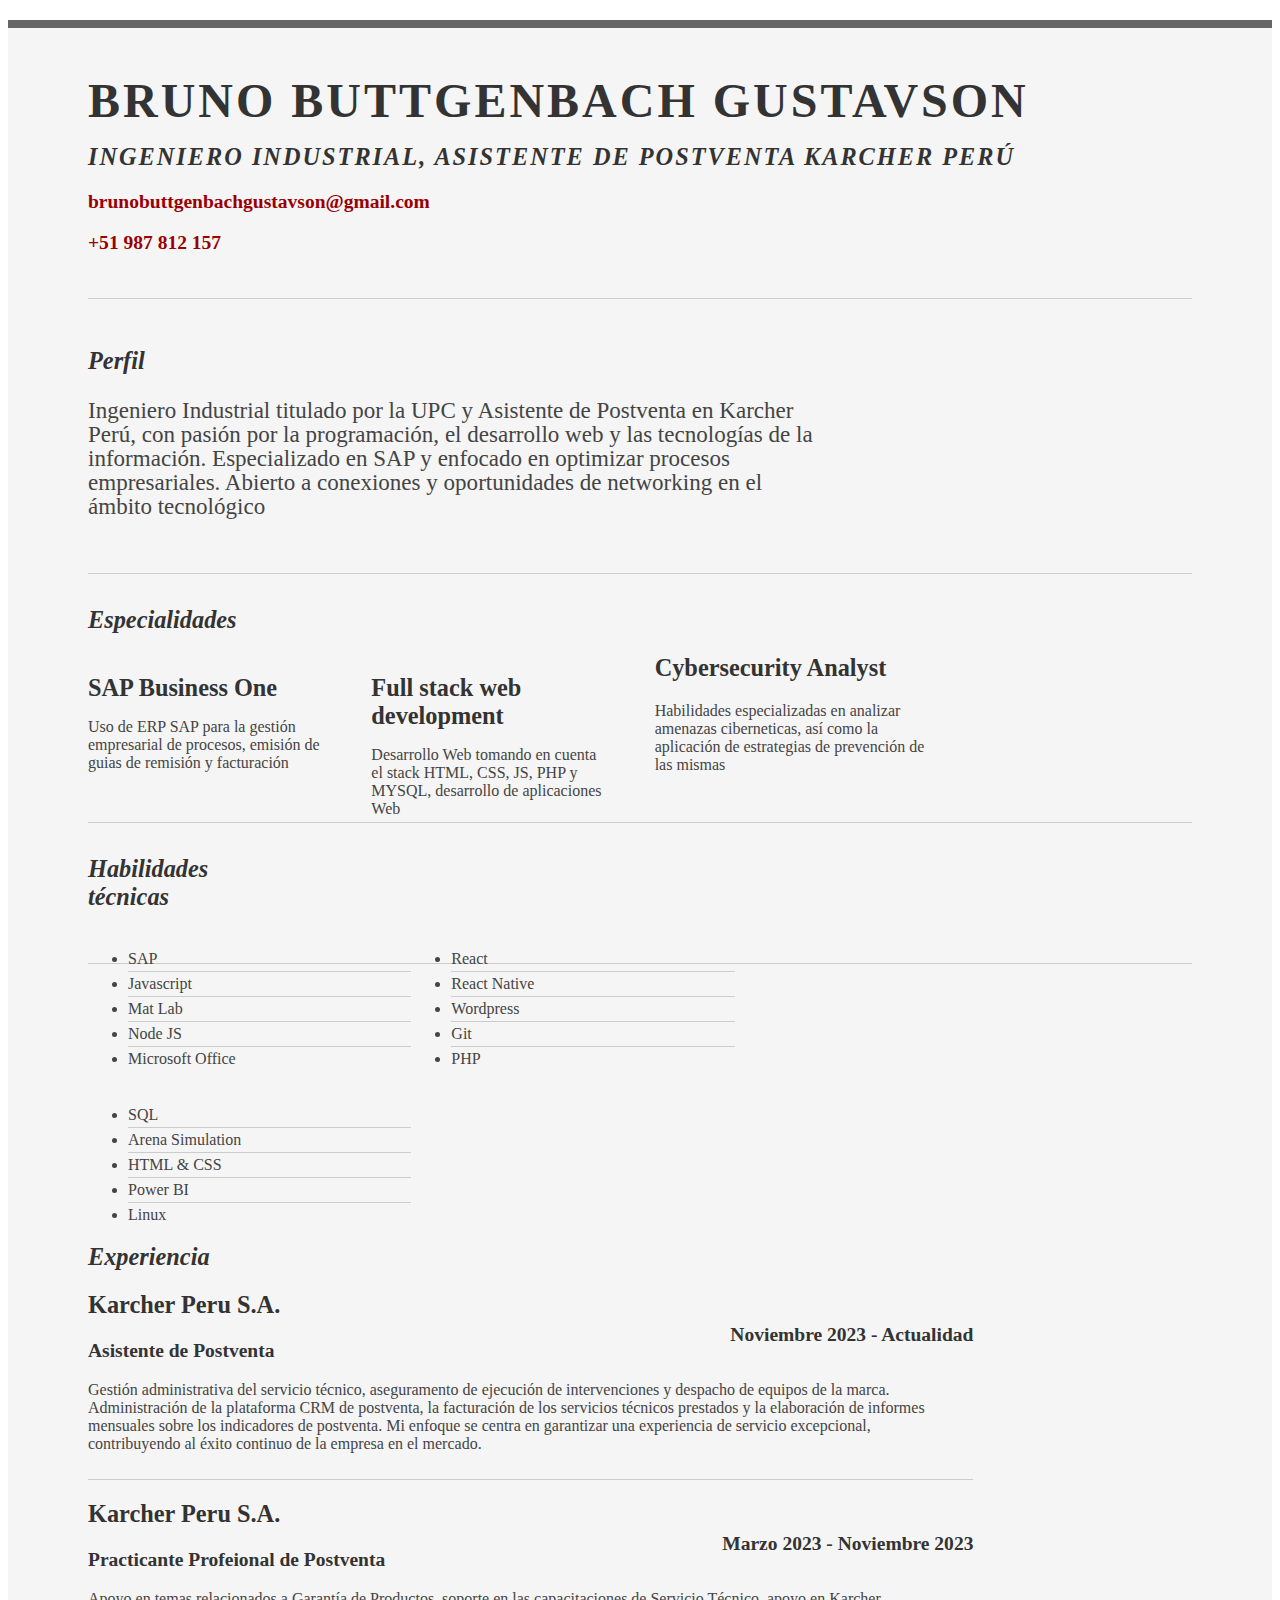
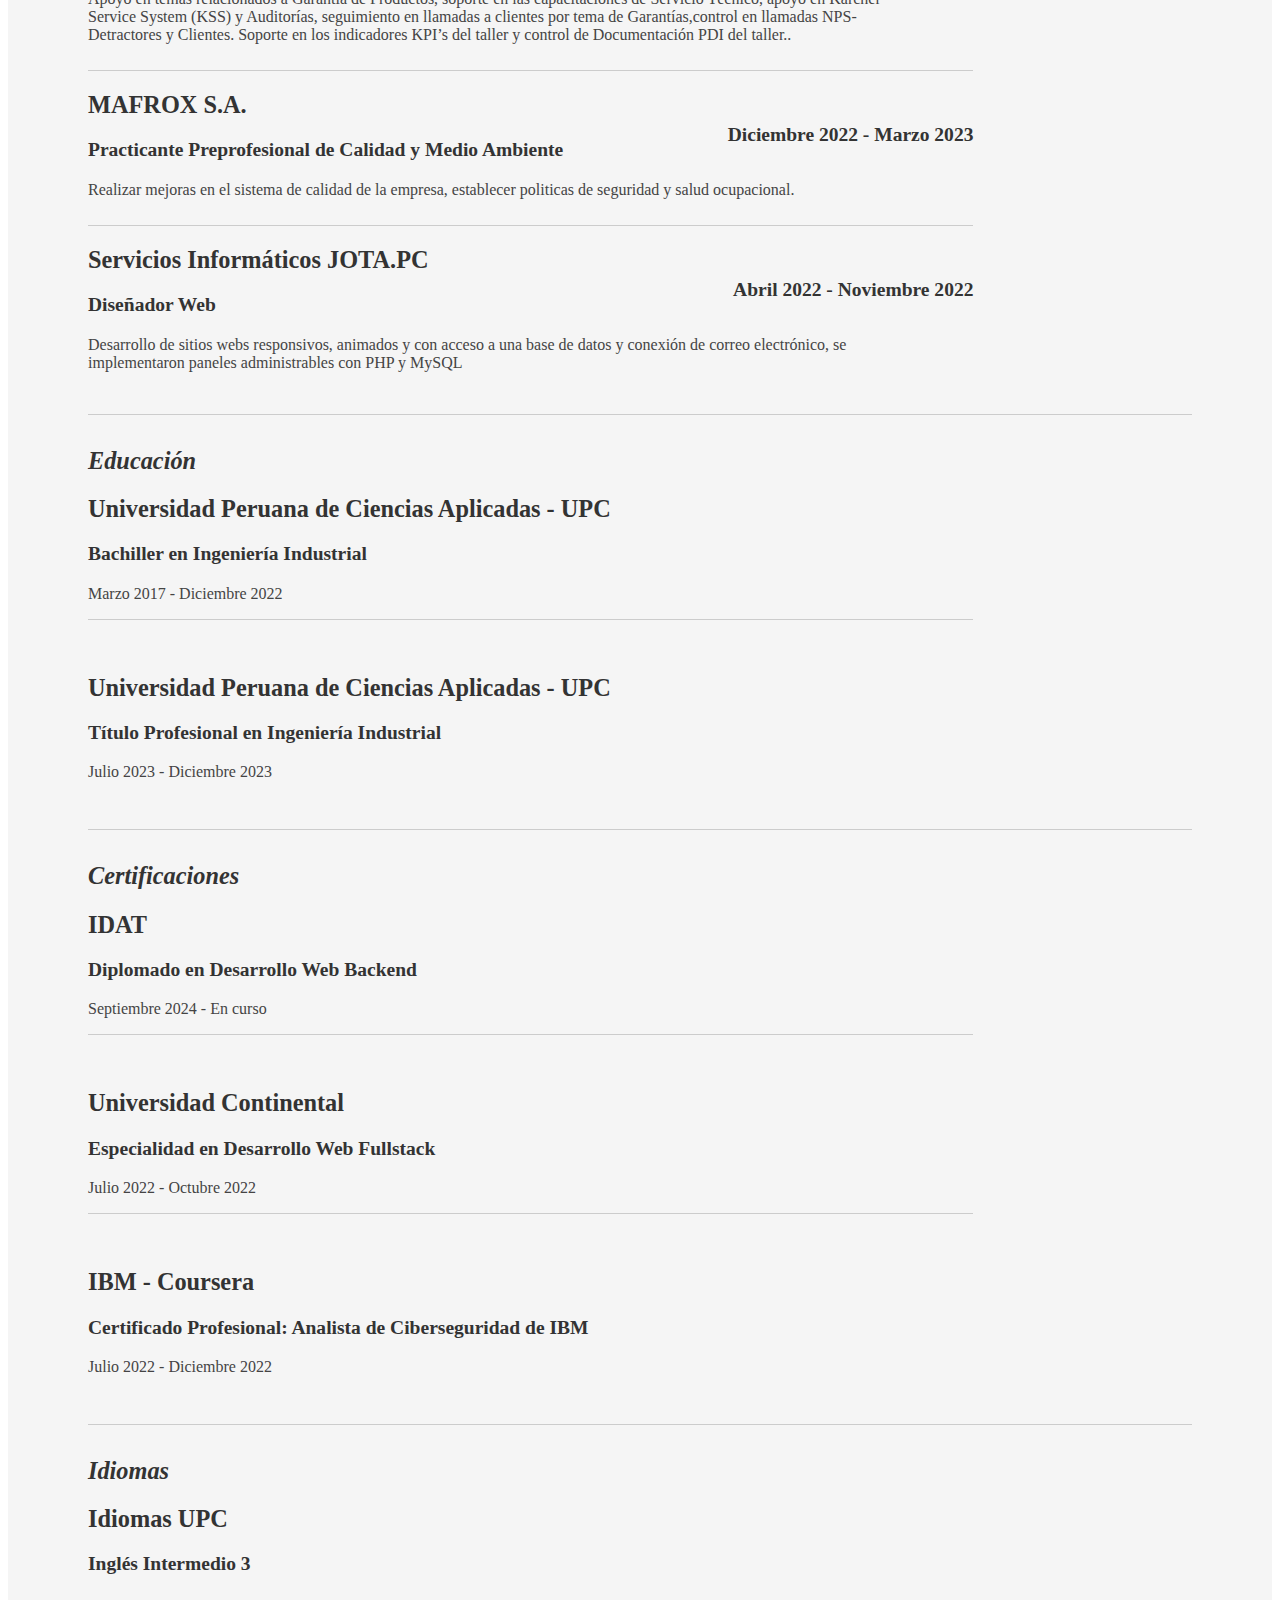
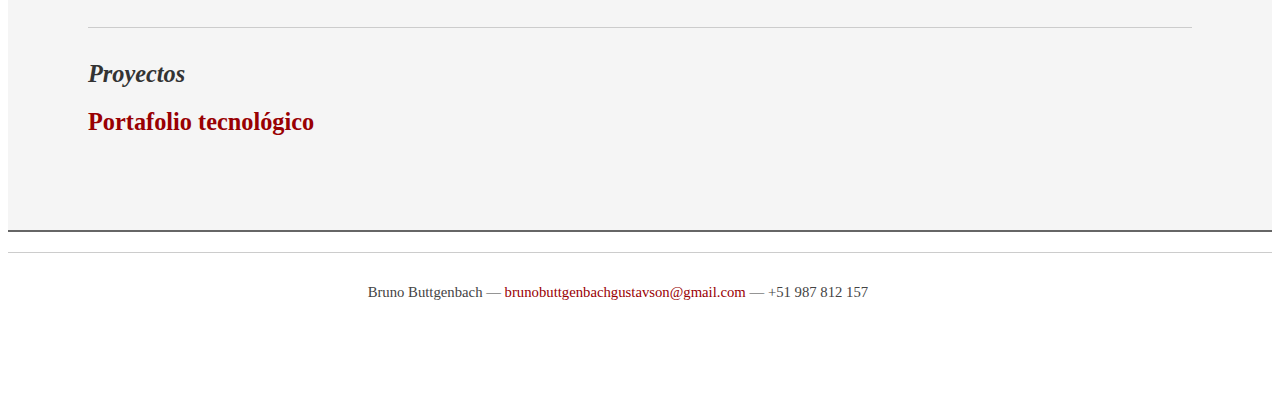
<file: index.html>
<!DOCTYPE html PUBLIC "-//W3C//DTD XHTML 1.0 Strict//EN" "http://www.w3.org/TR/xhtml1/DTD/xhtml1-strict.dtd">
<html>
<head>

	<title>Bruno Buttgenbach | Ingeniero Industrial</title>
	<meta http-equiv="content-type" content="text/html; charset=utf-8" />

	<meta name="keywords" content="" />
	<meta name="description" content="" />

	<link rel="stylesheet" type="text/css" href="http://yui.yahooapis.com/2.7.0/build/reset-fonts-grids/reset-fonts-grids.css" media="all" /> 
	<link rel="stylesheet" type="text/css" href="resume.css" media="all" />

</head>
<body>
<script src="https://platform.linkedin.com/badges/js/profile.js" async defer type="text/javascript"></script>

<div id="doc2" class="yui-t7">
	<div id="inner">
	
		<div id="hd">
			<div class="yui-gc">
				<div class="yui-u first">
					<h1 style="line-height: 45px; margin-bottom: 14px;">Bruno Buttgenbach Gustavson</h1>
					<h2 style="margin-bottom: 14px;">Ingeniero Industrial, Asistente de Postventa Karcher Perú</h2>
					<div class="contact-info">
						<h3><a href="mailto:brunobuttgenbachgustavson@gmail.com" target="_blank" style="text-decoration: none;">brunobuttgenbachgustavson@gmail.com</a></h3>
						<h3><a href="tel:+51987812157" target="_blank" style="text-decoration: none;">+51 987 812 157</a></h3>
					</div><!--// .contact-info -->
				</div>

				<div class="yui-u">
					<div class="contact-info">
						<div class="badge-base LI-profile-badge" data-locale="es_ES" data-size="medium" data-theme="light" data-type="VERTICAL" data-vanity="bruno-buttgenbach-gustavson" data-version="v1"><a class="badge-base__link LI-simple-link" href="https://pe.linkedin.com/in/bruno-buttgenbach-gustavson?trk=profile-badge"></a></div>
					</div>
				</div>
			</div><!--// .yui-gc -->
		</div><!--// hd -->

		<div id="bd">
			<div id="yui-main">
				<div class="yui-b">

					<div class="yui-gf">
						<div class="yui-u first">
							<h2>Perfil</h2>
						</div>
						<div class="yui-u">
							<p class="enlarge">
								Ingeniero Industrial titulado por la UPC y Asistente de Postventa en Karcher Perú, con pasión por la programación, el desarrollo web y las tecnologías de la información. Especializado en SAP y enfocado en optimizar procesos empresariales. Abierto a conexiones y oportunidades de networking en el ámbito tecnológico							</p>
						</div>
					</div><!--// .yui-gf -->

					<div class="yui-gf">
						<div class="yui-u first">
							<h2>Especialidades</h2>
						</div>
						<div class="yui-u">

								<div class="talent">
									<h2>SAP Business One</h2>
									<p>Uso de ERP SAP para la gestión empresarial de procesos, emisión de guias de remisión y facturación</p>
								</div>

								<div class="talent">
									<h2>Full stack web development</h2>
									<p>Desarrollo Web tomando en cuenta el stack HTML, CSS, JS, PHP y MYSQL, desarrollo de aplicaciones Web</p>
								</div>


								<div class="talent"></div>
									<h2>Cybersecurity Analyst</h2>
									<p>Habilidades especializadas en analizar amenazas ciberneticas, así como la aplicación de estrategias de prevención de las mismas</p>
								</div>
						</div>
					</div><!--// .yui-gf -->

					<div class="yui-gf">
						<div class="yui-u first">
							<h2>Habilidades técnicas</h2>
						</div>
						<div class="yui-u">
							<ul class="talent">
								<li>SAP</li>
								<li>Javascript</li>
								<li>Mat Lab</li>
								<li>Node JS</li>
								<li class="last">Microsoft Office</li>
							</ul>

							<ul class="talent">
								<li>React</li>
								<li>React Native</li>
								<li>Wordpress</li>
								<li>Git</li>
								<li class="last">PHP</li>
							</ul>

							<ul class="talent">
								<li>SQL</li>
								<li>Arena Simulation</li>
								<li>HTML & CSS</li>
								<li>Power BI</li>
								<li class="last">Linux</li>
							</ul>
						</div>
					</div><!--// .yui-gf-->

					<div class="yui-gf" style="padding-bottom: 0;">
	
						<div class="yui-u first">
							<h2>Experiencia</h2>
						</div><!--// .yui-u -->

						<div class="yui-u">

							<div class="job">
								<h2>Karcher Peru S.A.</h2>
								<h3>Asistente de Postventa</h3>
								<h4>Noviembre 2023 - Actualidad</h4>
								<p style="margin-bottom: 10px;">Gestión administrativa del servicio técnico, aseguramento de ejecución de intervenciones y despacho de equipos de la marca. Administración de la plataforma CRM de postventa, la facturación de los servicios técnicos prestados y la elaboración de informes mensuales sobre los indicadores de postventa. Mi enfoque se centra en garantizar una experiencia de servicio excepcional, contribuyendo al éxito continuo de la empresa en el mercado. </p>
							</div>
							<div class="job">
								<h2>Karcher Peru S.A.</h2>
								<h3>Practicante Profeional de Postventa</h3>
								<h4>Marzo 2023 - Noviembre 2023</h4>
								<p style="margin-bottom: 10px;">Apoyo en temas relacionados a Garantía de Productos, soporte en las capacitaciones de Servicio Técnico, apoyo en Karcher Service System (KSS) y Auditorías, seguimiento en llamadas a clientes por tema de Garantías,control en llamadas NPS-Detractores y Clientes. Soporte en los indicadores KPI’s del taller y control de Documentación PDI del taller.. </p>
							</div>
							<div class="job">
								<h2>MAFROX S.A.</h2>
								<h3>Practicante Preprofesional de Calidad y Medio Ambiente</h3>
								<h4>Diciembre 2022 - Marzo 2023</h4>
								<p style="margin-bottom: 10px;">Realizar mejoras en el sistema de calidad de la empresa, establecer politicas de seguridad y salud ocupacional. </p>
							</div>
							<div class="job last">
								<h2>Servicios Informáticos JOTA.PC</h2>
								<h3>Diseñador Web</h3>
								<h4>Abril 2022 - Noviembre 2022</h4>
								<p style="margin-bottom: 10px;">Desarrollo de sitios webs responsivos, animados y con acceso a una base de datos y conexión de correo electrónico, se implementaron paneles administrables con PHP y MySQL </p>
							</div>
						</div><!--// .yui-u -->
					</div><!--// .yui-gf -->

					<div class="yui-gf last" style="border-bottom: 1px solid #ccc">
						<div class="yui-u first">
							<h2>Educación</h2>
						</div>
						<div class="yui-u">
							<h2>Universidad Peruana de Ciencias Aplicadas - UPC</h2>
							<h3>Bachiller en Ingeniería Industrial </h3>
							<p class="job">Marzo 2017 - Diciembre 2022</p>
							&nbsp
							<h2>Universidad Peruana de Ciencias Aplicadas - UPC</h2>
							<h3>Título Profesional en Ingeniería Industrial </h3>
							<p>Julio 2023 - Diciembre 2023</p>
						</div>
					</div><!--// .yui-gf -->

					<div class="yui-gf last" style="border-bottom: 1px solid #ccc">
						<div class="yui-u first">
							<h2>Certificaciones</h2>
						</div>
						<div class="yui-u">
							<h2>IDAT</h2>
							<h3>Diplomado en Desarrollo Web Backend</h3>
							<p class="job">Septiembre 2024 - En curso</p>
							&nbsp
							<h2>Universidad Continental</h2>
							<h3>Especialidad en Desarrollo Web Fullstack</h3>
							<p class="job">Julio 2022 - Octubre 2022</p>
							&nbsp
							<h2>IBM - Coursera</h2>
							<h3>Certificado Profesional: Analista de Ciberseguridad de IBM</h3>
							<p>Julio 2022 - Diciembre 2022</p>
						</div>
					</div><!--// .yui-gf -->

					<div class="yui-gf last" style="border-bottom: 1px solid #ccc">
						<div class="yui-u first">
							<h2>Idiomas</h2>
						</div>
						<div class="yui-u">
							<h2>Idiomas UPC</h2>
							<h3>Inglés Intermedio 3</h3>
						</div>
					</div><!--// .yui-gf -->

					<div class="yui-gf last">
						<div class="yui-u first">
							<h2>Proyectos</h2>
						</div>
						<div class="yui-u">
							<h2><a href="https://yellowgreen-fly-951852.hostingersite.com/" target="_blank" style="text-decoration: none;">Portafolio tecnológico</a></h2>
						</div>
					</div><!--// .yui-gf -->
				</div><!--// .yui-b -->
			</div><!--// yui-main -->
		</div><!--// bd -->

		<div id="ft">
			<p>Bruno Buttgenbach &mdash; <a style="text-decoration: none;" href="mailto:mailto:brunobuttgenbachgustavson@gmail.com">brunobuttgenbachgustavson@gmail.com</a> &mdash; +51 987 812 157</p>
		</div><!--// footer -->

	</div><!-- // inner -->


</div><!--// doc -->


</body>
</html>
</file>
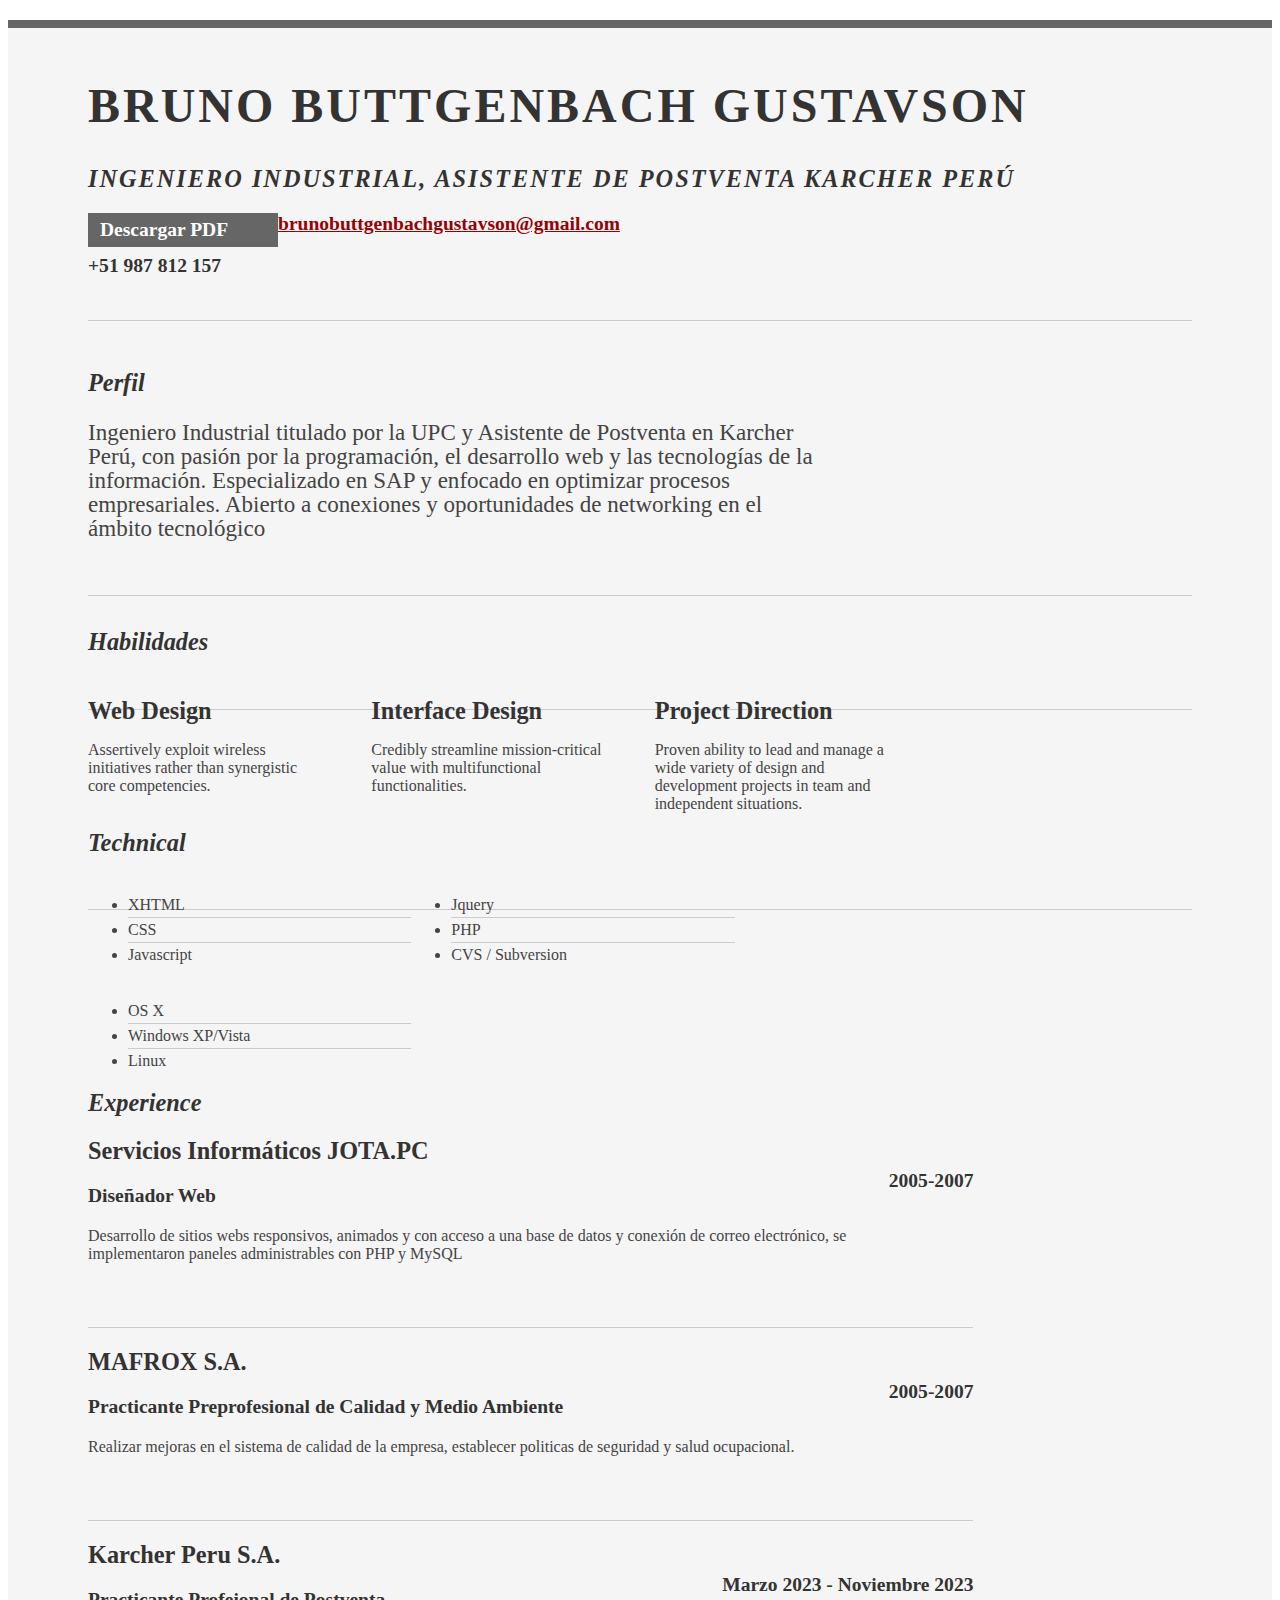
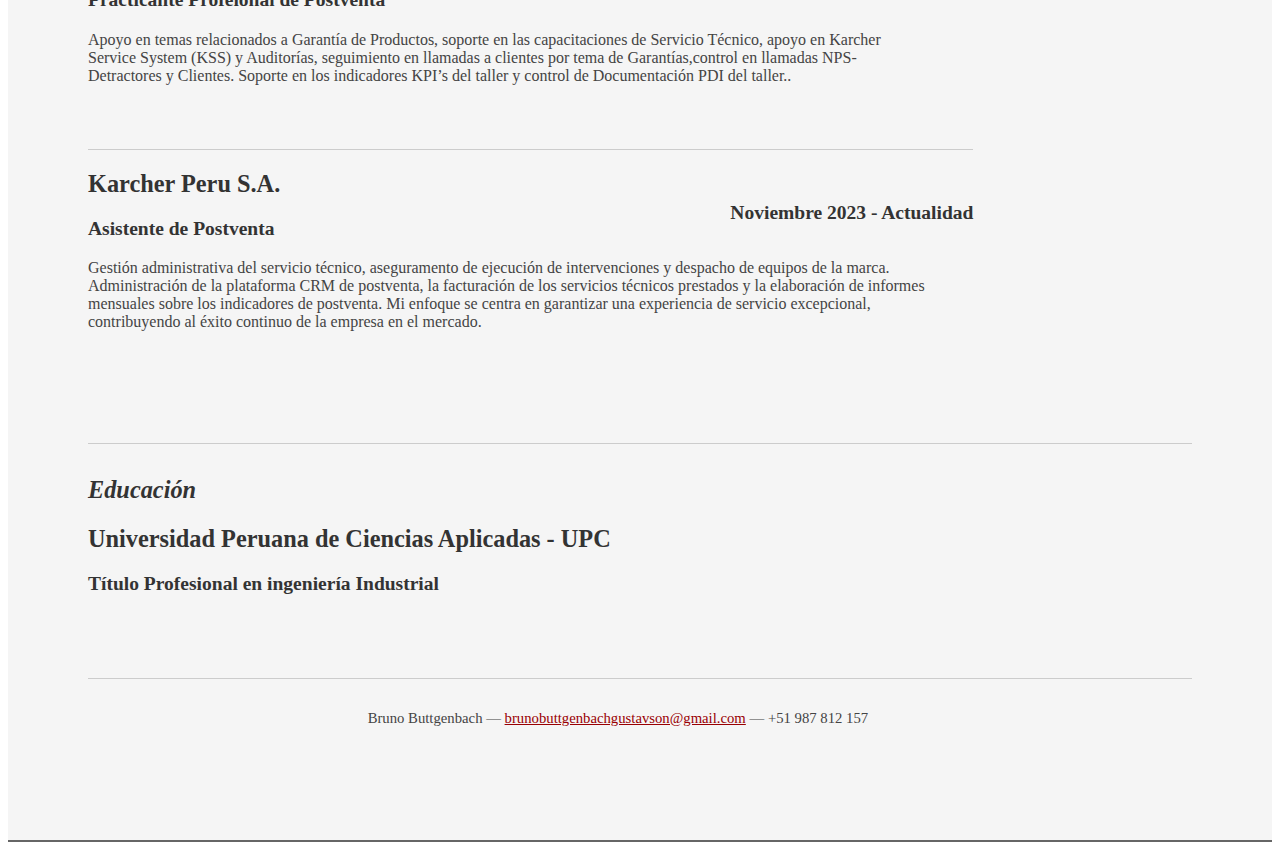
<file: index..html>
<!DOCTYPE html PUBLIC "-//W3C//DTD XHTML 1.0 Strict//EN" "http://www.w3.org/TR/xhtml1/DTD/xhtml1-strict.dtd">
<html>
<head>

	<title>Bruno Buttgenbach | Ingeniero Industrial</title>
	<meta http-equiv="content-type" content="text/html; charset=utf-8" />

	<meta name="keywords" content="" />
	<meta name="description" content="" />

	<link rel="stylesheet" type="text/css" href="http://yui.yahooapis.com/2.7.0/build/reset-fonts-grids/reset-fonts-grids.css" media="all" /> 
	<link rel="stylesheet" type="text/css" href="resume.css" media="all" />

</head>
<body>

<div id="doc2" class="yui-t7">
	<div id="inner">
	
		<div id="hd">
			<div class="yui-gc">
				<div class="yui-u first">
					<h1>Bruno Buttgenbach Gustavson</h1>
					<h2>Ingeniero Industrial, Asistente de Postventa Karcher Perú</h2>
				</div>

				<div class="yui-u">
					<div class="contact-info">
						<h3><a id="pdf" href="#">Descargar PDF</a></h3>
						<h3><a href="mailto:brunobuttgenbachgustavson@gmail.com">brunobuttgenbachgustavson@gmail.com</a></h3>
						<h3>+51 987 812 157</h3>
					</div><!--// .contact-info -->
				</div>
			</div><!--// .yui-gc -->
		</div><!--// hd -->

		<div id="bd">
			<div id="yui-main">
				<div class="yui-b">

					<div class="yui-gf">
						<div class="yui-u first">
							<h2>Perfil</h2>
						</div>
						<div class="yui-u">
							<p class="enlarge">
								Ingeniero Industrial titulado por la UPC y Asistente de Postventa en Karcher Perú, con pasión por la programación, el desarrollo web y las tecnologías de la información. Especializado en SAP y enfocado en optimizar procesos empresariales. Abierto a conexiones y oportunidades de networking en el ámbito tecnológico							</p>
						</div>
					</div><!--// .yui-gf -->

					<div class="yui-gf">
						<div class="yui-u first">
							<h2>Habilidades</h2>
						</div>
						<div class="yui-u">

								<div class="talent">
									<h2>Web Design</h2>
									<p>Assertively exploit wireless initiatives rather than synergistic core competencies.	</p>
								</div>

								<div class="talent">
									<h2>Interface Design</h2>
									<p>Credibly streamline mission-critical value with multifunctional functionalities.	 </p>
								</div>

								<div class="talent">
									<h2>Project Direction</h2>
									<p>Proven ability to lead and manage a wide variety of design and development projects in team and independent situations.</p>
								</div>
						</div>
					</div><!--// .yui-gf -->

					<div class="yui-gf">
						<div class="yui-u first">
							<h2>Technical</h2>
						</div>
						<div class="yui-u">
							<ul class="talent">
								<li>XHTML</li>
								<li>CSS</li>
								<li class="last">Javascript</li>
							</ul>

							<ul class="talent">
								<li>Jquery</li>
								<li>PHP</li>
								<li class="last">CVS / Subversion</li>
							</ul>

							<ul class="talent">
								<li>OS X</li>
								<li>Windows XP/Vista</li>
								<li class="last">Linux</li>
							</ul>
						</div>
					</div><!--// .yui-gf-->

					<div class="yui-gf">
	
						<div class="yui-u first">
							<h2>Experience</h2>
						</div><!--// .yui-u -->

						<div class="yui-u">

							<div class="job">
								<h2>Servicios Informáticos JOTA.PC</h2>
								<h3>Diseñador Web</h3>
								<h4>2005-2007</h4>
								<p>Desarrollo de sitios webs responsivos, animados y con acceso a una base de datos y conexión de correo electrónico, se implementaron paneles administrables con PHP y MySQL </p>
							</div>

							<div class="job">
								<h2>MAFROX S.A.</h2>
								<h3>Practicante Preprofesional de Calidad y Medio Ambiente</h3>
								<h4>2005-2007</h4>
								<p>Realizar mejoras en el sistema de calidad de la empresa, establecer politicas de seguridad y salud ocupacional. </p>
							</div>

							<div class="job">
								<h2>Karcher Peru S.A.</h2>
								<h3>Practicante Profeional de Postventa</h3>
								<h4>Marzo 2023 - Noviembre 2023</h4>
								<p>Apoyo en temas relacionados a Garantía de Productos, soporte en las capacitaciones de Servicio Técnico, apoyo en Karcher Service System (KSS) y Auditorías, seguimiento en llamadas a clientes por tema de Garantías,control en llamadas NPS-Detractores y Clientes. Soporte en los indicadores KPI’s del taller y control de Documentación PDI del taller.. </p>
							</div>

							<div class="job last">
								<h2>Karcher Peru S.A.</h2>
								<h3>Asistente de Postventa</h3>
								<h4>Noviembre 2023 - Actualidad</h4>
								<p>Gestión administrativa del servicio técnico, aseguramento de ejecución de intervenciones y despacho de equipos de la marca. Administración de la plataforma CRM de postventa, la facturación de los servicios técnicos prestados y la elaboración de informes mensuales sobre los indicadores de postventa. Mi enfoque se centra en garantizar una experiencia de servicio excepcional, contribuyendo al éxito continuo de la empresa en el mercado. </p>
							</div>

						</div><!--// .yui-u -->
					</div><!--// .yui-gf -->


					<div class="yui-gf last">
						<div class="yui-u first">
							<h2>Educación</h2>
						</div>
						<div class="yui-u">
							<h2>Universidad Peruana de Ciencias Aplicadas - UPC</h2>
							<h3>Título Profesional en ingeniería Industrial </h3>
						</div>
					</div><!--// .yui-gf -->


				</div><!--// .yui-b -->
			</div><!--// yui-main -->
		</div><!--// bd -->

		<div id="ft">
			<p>Bruno Buttgenbach &mdash; <a href="mailto:mailto:brunobuttgenbachgustavson@gmail.com">brunobuttgenbachgustavson@gmail.com</a> &mdash; +51 987 812 157</p>
		</div><!--// footer -->

	</div><!-- // inner -->


</div><!--// doc -->


</body>
</html>
</file>
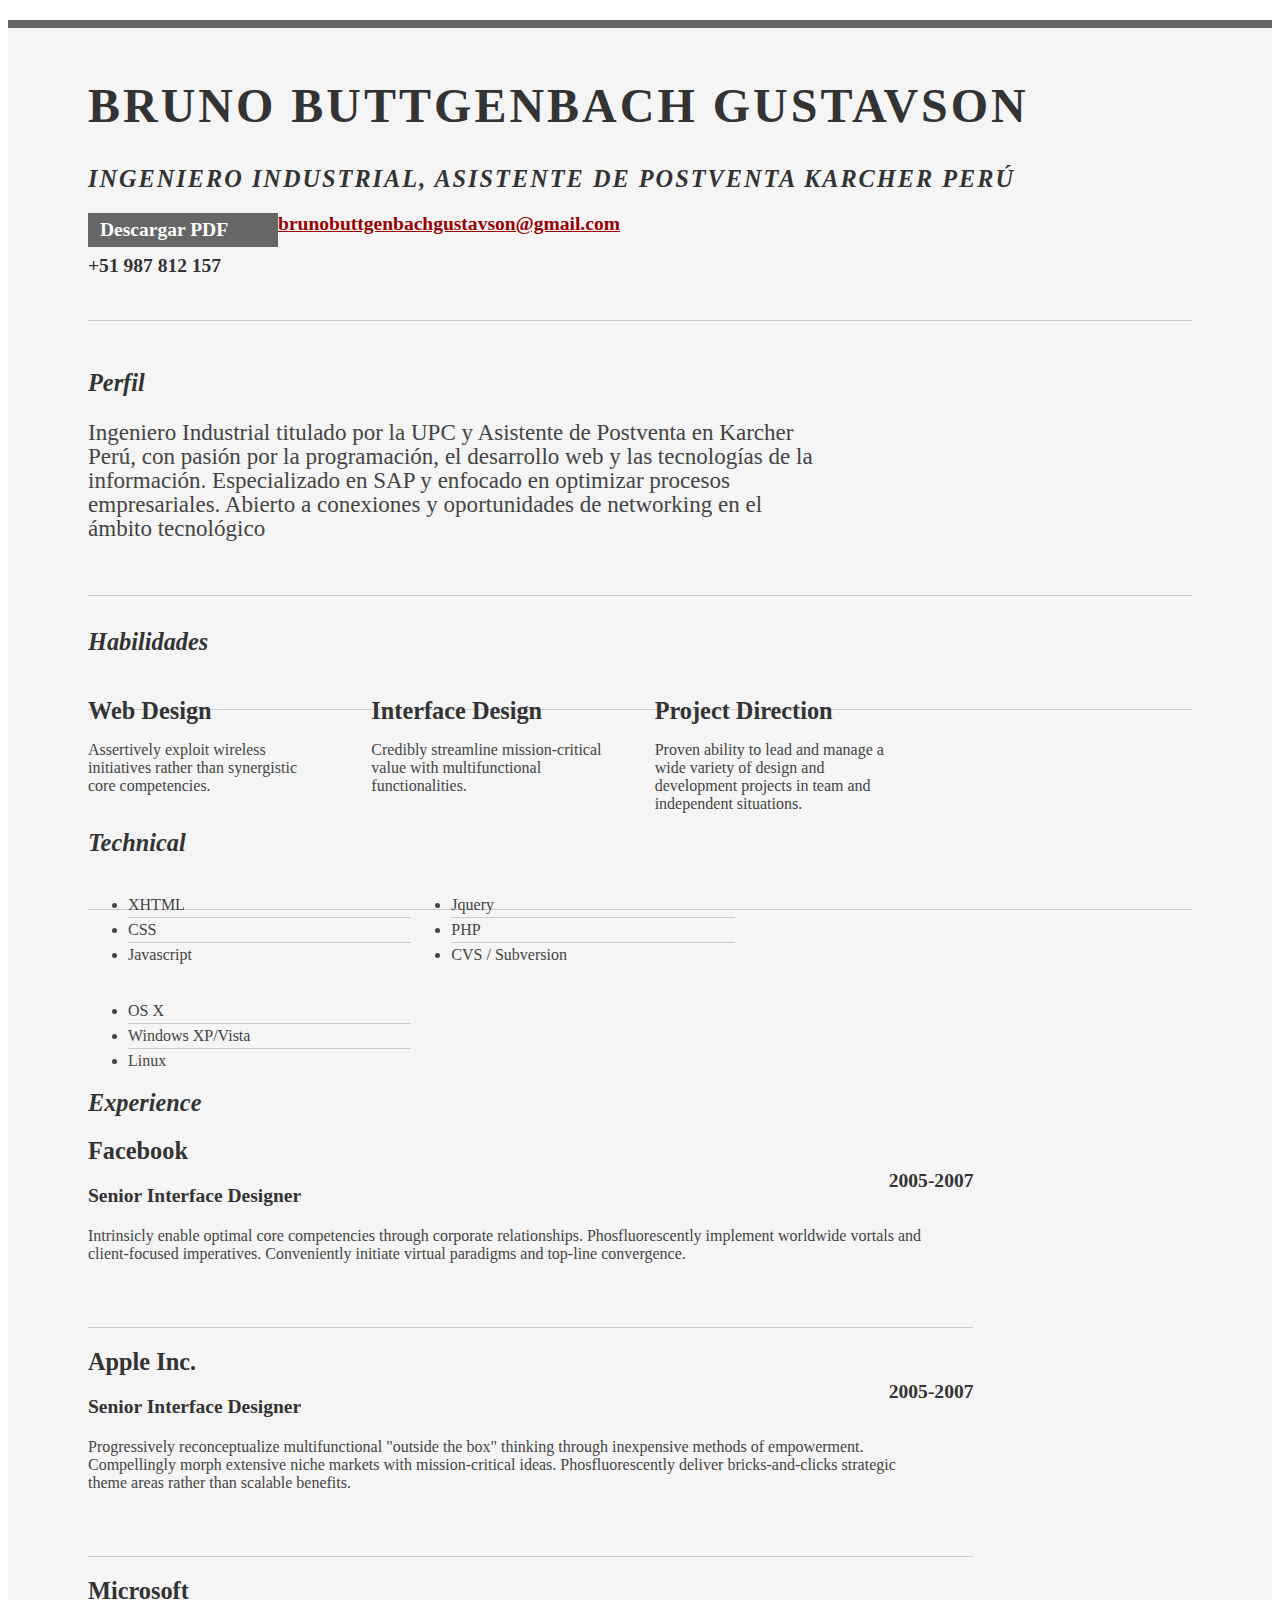
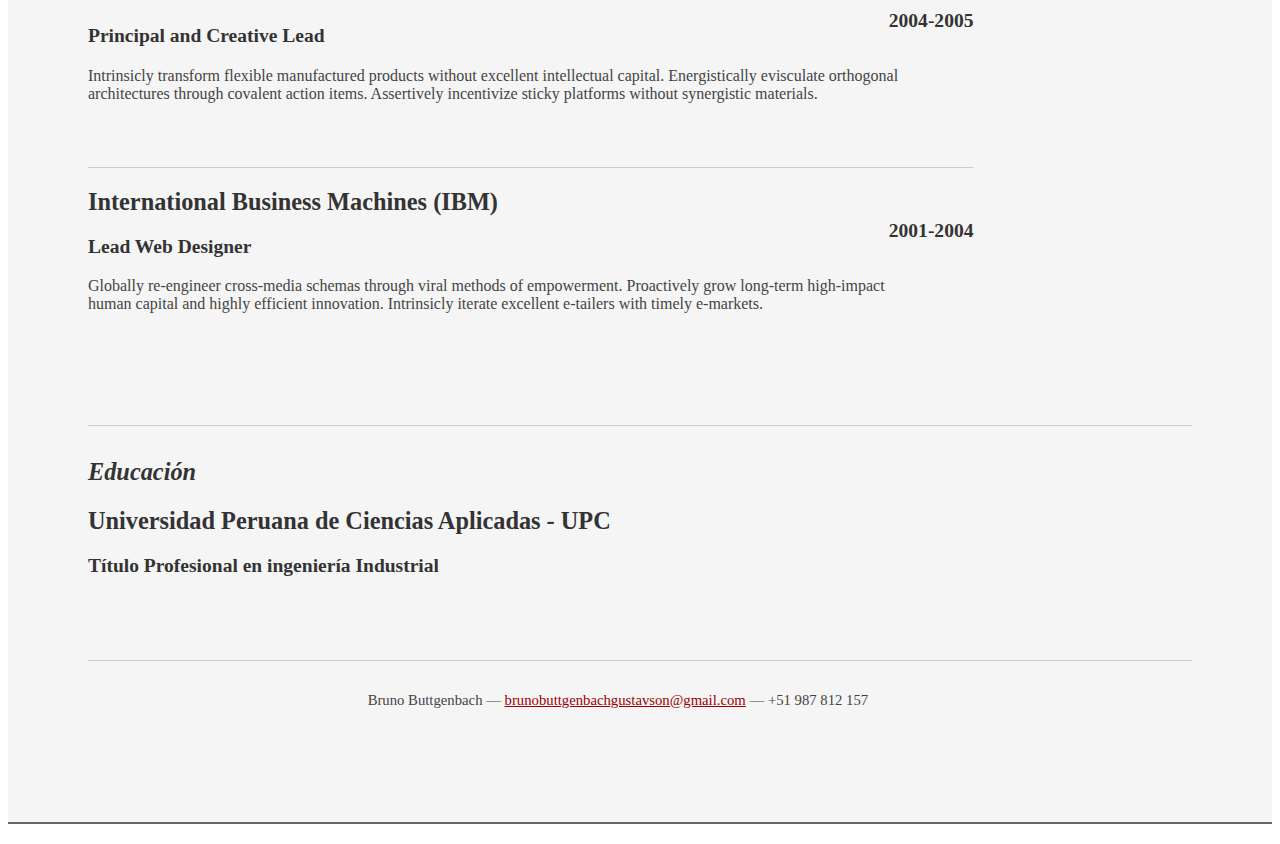
<file: srt-resume.html>
<!DOCTYPE html PUBLIC "-//W3C//DTD XHTML 1.0 Strict//EN" "http://www.w3.org/TR/xhtml1/DTD/xhtml1-strict.dtd">
<html>
<head>

	<title>Bruno Buttgenbach | Ingeniero Industrial</title>
	<meta http-equiv="content-type" content="text/html; charset=utf-8" />

	<meta name="keywords" content="" />
	<meta name="description" content="" />

	<link rel="stylesheet" type="text/css" href="http://yui.yahooapis.com/2.7.0/build/reset-fonts-grids/reset-fonts-grids.css" media="all" /> 
	<link rel="stylesheet" type="text/css" href="resume.css" media="all" />

</head>
<body>

<div id="doc2" class="yui-t7">
	<div id="inner">
	
		<div id="hd">
			<div class="yui-gc">
				<div class="yui-u first">
					<h1>Bruno Buttgenbach Gustavson</h1>
					<h2>Ingeniero Industrial, Asistente de Postventa Karcher Perú</h2>
				</div>

				<div class="yui-u">
					<div class="contact-info">
						<h3><a id="pdf" href="#">Descargar PDF</a></h3>
						<h3><a href="mailto:brunobuttgenbachgustavson@gmail.com">brunobuttgenbachgustavson@gmail.com</a></h3>
						<h3>+51 987 812 157</h3>
					</div><!--// .contact-info -->
				</div>
			</div><!--// .yui-gc -->
		</div><!--// hd -->

		<div id="bd">
			<div id="yui-main">
				<div class="yui-b">

					<div class="yui-gf">
						<div class="yui-u first">
							<h2>Perfil</h2>
						</div>
						<div class="yui-u">
							<p class="enlarge">
								Ingeniero Industrial titulado por la UPC y Asistente de Postventa en Karcher Perú, con pasión por la programación, el desarrollo web y las tecnologías de la información. Especializado en SAP y enfocado en optimizar procesos empresariales. Abierto a conexiones y oportunidades de networking en el ámbito tecnológico							</p>
						</div>
					</div><!--// .yui-gf -->

					<div class="yui-gf">
						<div class="yui-u first">
							<h2>Habilidades</h2>
						</div>
						<div class="yui-u">

								<div class="talent">
									<h2>Web Design</h2>
									<p>Assertively exploit wireless initiatives rather than synergistic core competencies.	</p>
								</div>

								<div class="talent">
									<h2>Interface Design</h2>
									<p>Credibly streamline mission-critical value with multifunctional functionalities.	 </p>
								</div>

								<div class="talent">
									<h2>Project Direction</h2>
									<p>Proven ability to lead and manage a wide variety of design and development projects in team and independent situations.</p>
								</div>
						</div>
					</div><!--// .yui-gf -->

					<div class="yui-gf">
						<div class="yui-u first">
							<h2>Technical</h2>
						</div>
						<div class="yui-u">
							<ul class="talent">
								<li>XHTML</li>
								<li>CSS</li>
								<li class="last">Javascript</li>
							</ul>

							<ul class="talent">
								<li>Jquery</li>
								<li>PHP</li>
								<li class="last">CVS / Subversion</li>
							</ul>

							<ul class="talent">
								<li>OS X</li>
								<li>Windows XP/Vista</li>
								<li class="last">Linux</li>
							</ul>
						</div>
					</div><!--// .yui-gf-->

					<div class="yui-gf">
	
						<div class="yui-u first">
							<h2>Experience</h2>
						</div><!--// .yui-u -->

						<div class="yui-u">

							<div class="job">
								<h2>Facebook</h2>
								<h3>Senior Interface Designer</h3>
								<h4>2005-2007</h4>
								<p>Intrinsicly enable optimal core competencies through corporate relationships. Phosfluorescently implement worldwide vortals and client-focused imperatives. Conveniently initiate virtual paradigms and top-line convergence. </p>
							</div>

							<div class="job">
								<h2>Apple Inc.</h2>
								<h3>Senior Interface Designer</h3>
								<h4>2005-2007</h4>
								<p>Progressively reconceptualize multifunctional "outside the box" thinking through inexpensive methods of empowerment. Compellingly morph extensive niche markets with mission-critical ideas. Phosfluorescently deliver bricks-and-clicks strategic theme areas rather than scalable benefits. </p>
							</div>

							<div class="job">
								<h2>Microsoft</h2>
								<h3>Principal and Creative Lead</h3>
								<h4>2004-2005</h4>
								<p>Intrinsicly transform flexible manufactured products without excellent intellectual capital. Energistically evisculate orthogonal architectures through covalent action items. Assertively incentivize sticky platforms without synergistic materials. </p>
							</div>


							<div class="job last">
								<h2>International Business Machines (IBM)</h2>
								<h3>Lead Web Designer</h3>
								<h4>2001-2004</h4>
								<p>Globally re-engineer cross-media schemas through viral methods of empowerment. Proactively grow long-term high-impact human capital and highly efficient innovation. Intrinsicly iterate excellent e-tailers with timely e-markets.</p>
							</div>

						</div><!--// .yui-u -->
					</div><!--// .yui-gf -->


					<div class="yui-gf last">
						<div class="yui-u first">
							<h2>Educación</h2>
						</div>
						<div class="yui-u">
							<h2>Universidad Peruana de Ciencias Aplicadas - UPC</h2>
							<h3>Título Profesional en ingeniería Industrial </h3>
						</div>
					</div><!--// .yui-gf -->


				</div><!--// .yui-b -->
			</div><!--// yui-main -->
		</div><!--// bd -->

		<div id="ft">
			<p>Bruno Buttgenbach &mdash; <a href="mailto:mailto:brunobuttgenbachgustavson@gmail.com">brunobuttgenbachgustavson@gmail.com</a> &mdash; +51 987 812 157</p>
		</div><!--// footer -->

	</div><!-- // inner -->


</div><!--// doc -->


</body>
</html>
</file>
<file: resume.css>
.msg { padding: 10px; background: #222; position: relative; }
.msg h1 { color: #fff;  }
.msg a { margin-left: 20px; background: #408814; color: white; padding: 4px 8px; text-decoration: none; }
.msg a:hover { background: #266400; }

/* //-- yui-grids style overrides -- */
body { font-family: Georgia; color: #444; }
#inner { padding: 10px 80px; margin: 20px auto; background: #f5f5f5; border: solid #666; border-width: 8px 0 2px 0; }
.yui-gf { margin-bottom: 2em; padding-bottom: 2em; border-bottom: 1px solid #ccc; }

/* //-- header, body, footer -- */
#hd { margin: 2.5em 0 3em 0; padding-bottom: 1.5em; border-bottom: 1px solid #ccc }
#hd h2 { text-transform: uppercase; letter-spacing: 2px; }
#bd, #ft { margin-bottom: 2em; }

/* //-- footer -- */
#ft { padding: 1em 0 5em 0; font-size: 92%; border-top: 1px solid #ccc; text-align: center; }
#ft p { margin-bottom: 0; text-align: center;   }

/* //-- core typography and style -- */
#hd h1 { font-size: 48px; text-transform: uppercase; letter-spacing: 3px; }
h2 { font-size: 152% }
h3, h4 { font-size: 122%; }
h1, h2, h3, h4 { color: #333; }
p { font-size: 100%; line-height: 18px; padding-right: 3em; }
a { color: #990003 }
a:hover { text-decoration: none; }
strong { font-weight: bold; }
li { line-height: 24px; border-bottom: 1px solid #ccc; }
p.enlarge { font-size: 144%; padding-right: 6.5em; line-height: 24px; }
p.enlarge span { color: #000 }
.contact-info { margin-top: 7px; }
.first h2 { font-style: italic; }
.last { border-bottom: 0 }


/* //-- section styles -- */

a#pdf { display: block; float: left; background: #666; color: white; padding: 6px 50px 6px 12px; margin-bottom: 6px; text-decoration: none;  }
a#pdf:hover { background: #222; }

.job { position: relative; margin-bottom: 1em; padding-bottom: 1em; border-bottom: 1px solid #ccc; }
.job h4 { position: absolute; top: 0.35em; right: 0 }
.job p { margin: 0.75em 0 3em 0; }

.last { border: none; }
.skills-list ul { margin: 0; }
.skills-list li { margin: 3px 0; padding: 3px 0; }
.skills-list li span { font-size: 152%; display: block; margin-bottom: -2px; padding: 0 }
.talent { width: 32%; float: left }
.talent h2 { margin-bottom: 6px; }

#srt-ttab { margin-bottom: 100px; text-align: center;  }
#srt-ttab img.last { margin-top: 20px }

/* --// override to force 1/8th width grids -- */
.yui-gf .yui-u{width:80.2%;}
.yui-gf div.first{width:12.3%;}

.portafolio {
    background-color: #f7f7f7;
    padding: 20px;
    }
    
    .portafolio ul {
    list-style: none;
    padding: 0;
    margin: 0;
    }
    
    .portafolio li {
    display: inline-block;
    margin: 10px;
    width: calc(33.33% - 20px);
    }
    
    .portafolio a {
    text-decoration: none;
    color: #333;
    }
    
    .portafolio img {
    width: 100%;
    height: 150px;
    object-fit: cover;
    border-radius: 10px;
    }
    
    .portafolio span {
    display: block;
    font-size: 16px;
    font-weight: bold;
    margin-top: 10px;
    }
</file>
